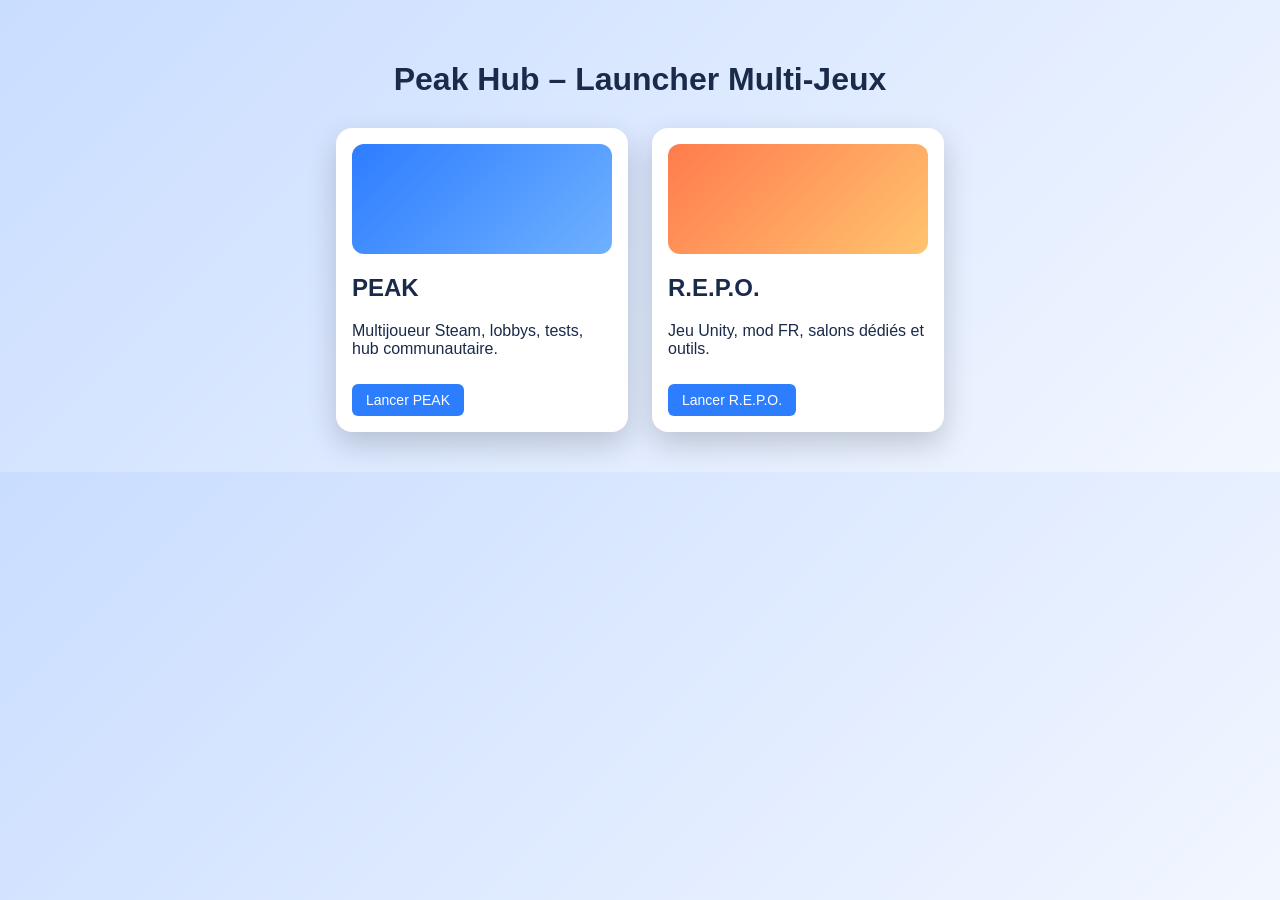
<file: index.html>
<!DOCTYPE html>
<html lang="fr">
<head>
    <meta charset="UTF-8">
    <title>Peak Hub – Launcher</title>
    <link rel="stylesheet" href="shared.css">
</head>
<body>
<div class="launcher-container">
    <h1>Peak Hub – Launcher Multi‑Jeux</h1>

    <div class="games-grid">
        <!-- Carte PEAK -->
        <div class="game-card">
            <div class="game-banner peak-banner"></div>
            <h2>PEAK</h2>
            <p>Multijoueur Steam, lobbys, tests, hub communautaire.</p>
            <button onclick="location.href='peak/index.html'">Lancer PEAK</button>
        </div>

        <!-- Carte R.E.P.O. -->
        <div class="game-card">
            <div class="game-banner repo-banner"></div>
            <h2>R.E.P.O.</h2>
            <p>Jeu Unity, mod FR, salons dédiés et outils.</p>
            <button onclick="location.href='repo/index.html'">Lancer R.E.P.O.</button>
        </div>
    </div>
</div>
</body>
</html>
</file>
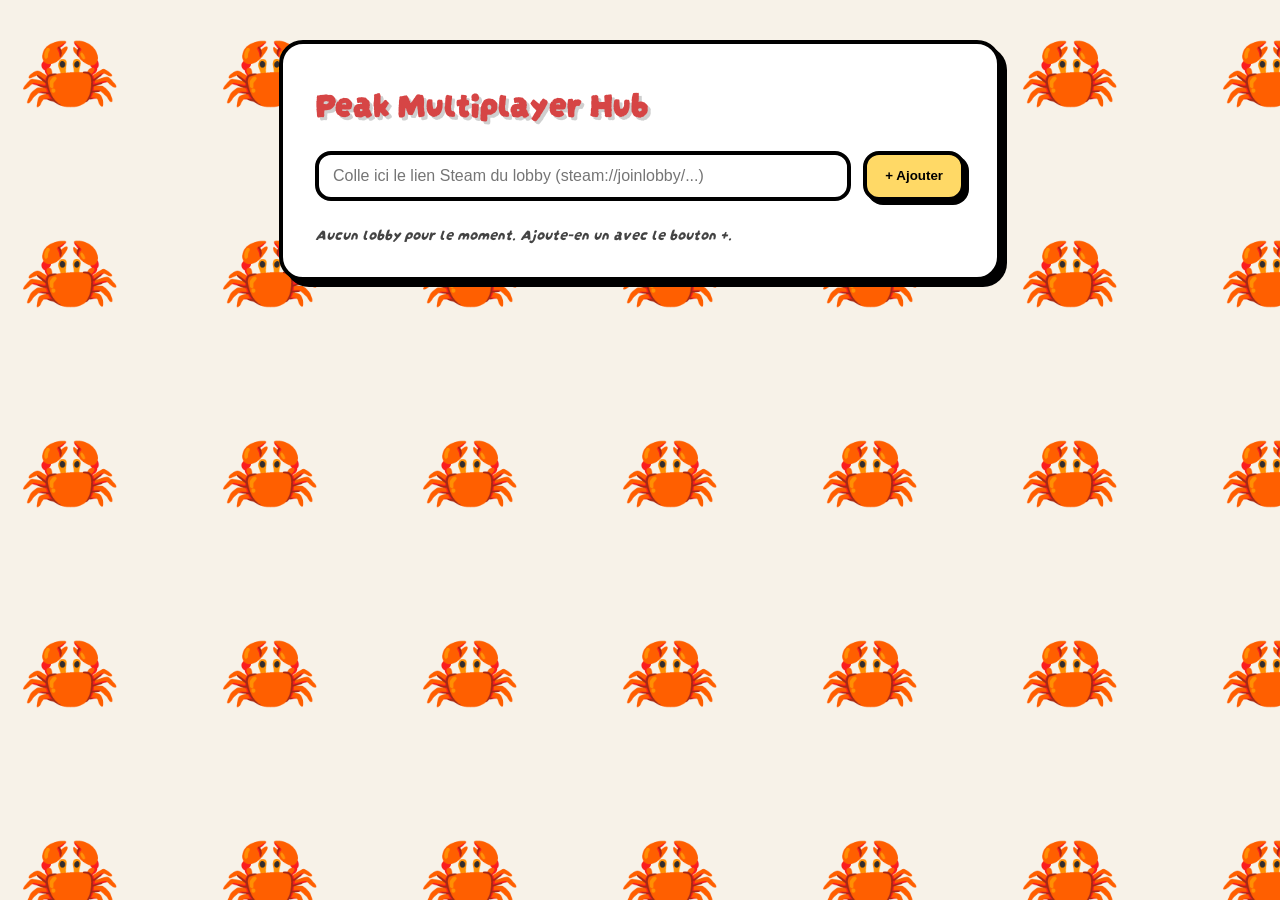
<file: HUB.html>
<!DOCTYPE html>
<html lang="fr">
<head>
  <meta charset="UTF-8">
  <title>Peak Multiplayer Hub</title>

  <!-- Police Peak -->
  <link href="https://fonts.googleapis.com/css2?family=Darumadrop+One&display=swap" rel="stylesheet">

  <style>
    body {
      font-family: "Darumadrop One", sans-serif;
      background: #f7f2e8;
      background-image: url("data:image/svg+xml,%3Csvg width='200' height='200' xmlns='http://www.w3.org/2000/svg'%3E%3Ctext x='20' y='100' font-size='80' fill='%23e8dcc4' font-family='sans-serif'%3E🦀%3C/text%3E%3C/svg%3E");
      background-repeat: repeat;
      margin: 0;
      padding: 0;
      display: flex;
      justify-content: center;
      align-items: flex-start;
      min-height: 100vh;
    }

    .app {
      margin-top: 40px;
      background: #fff;
      border-radius: 24px;
      padding: 32px;
      width: 100%;
      max-width: 650px;
      border: 4px solid #000;
      box-shadow: 6px 6px 0 #000;
    }

    h1 {
      margin-top: 0;
      font-size: 2.2rem;
      color: #d64545;
      text-shadow: 3px 3px 0 #00000030;
    }

    .input-row {
      display: flex;
      gap: 12px;
      margin-bottom: 20px;
    }

    input[type="text"] {
      flex: 1;
      padding: 12px 14px;
      border-radius: 16px;
      border: 4px solid #000;
      background: #fff;
      color: #000;
      font-size: 1rem;
    }

    button {
      border: 4px solid #000;
      border-radius: 16px;
      padding: 12px 18px;
      cursor: pointer;
      font-weight: 600;
      background: #ffd966;
      color: #000;
      box-shadow: 4px 4px 0 #000;
      transition: transform 0.1s;
    }

    button:active {
      transform: translateY(2px);
      box-shadow: 2px 2px 0 #000;
    }

    .lobbies {
      margin-top: 20px;
    }

    .lobby {
      display: flex;
      justify-content: space-between;
      align-items: center;
      padding: 14px 16px;
      border-radius: 18px;
      background: #fff;
      border: 4px solid #000;
      margin-bottom: 12px;
      box-shadow: 4px 4px 0 #000;
    }

    .lobby a {
      color: #3b82f6;
      text-decoration: none;
      font-size: 1.1rem;
    }

    .lobby button {
      background: #ff6b6b;
      color: #fff;
    }

    .empty {
      font-size: 1rem;
      color: #444;
      font-style: italic;
    }

    .error {
      color: #d64545;
      font-size: 1rem;
      margin-bottom: 6px;
    }
  </style>
</head>

<body>
  <div class="app">
    <h1>Peak Multiplayer Hub</h1>

    <div id="error" class="error" style="display:none;"></div>

    <div class="input-row">
      <input
        type="text"
        id="steamLink"
        placeholder="Colle ici le lien Steam du lobby (steam://joinlobby/...)"
      />
      <button id="addLobbyBtn">+ Ajouter</button>
    </div>

    <div class="lobbies" id="lobbiesContainer"></div>
  </div>

  <script>
    const STORAGE_KEY = 'peak_lobbies';

    const steamInput = document.getElementById('steamLink');
    const addBtn = document.getElementById('addLobbyBtn');
    const container = document.getElementById('lobbiesContainer');
    const errorBox = document.getElementById('error');

    function loadLobbies() {
      const raw = localStorage.getItem(STORAGE_KEY);
      if (!raw) return [];
      try {
        return JSON.parse(raw);
      } catch {
        return [];
      }
    }

    function saveLobbies(lobbies) {
      localStorage.setItem(STORAGE_KEY, JSON.stringify(lobbies));
    }

    function renderLobbies() {
      const lobbies = loadLobbies();
      container.innerHTML = '';

      if (lobbies.length === 0) {
        const empty = document.createElement('div');
        empty.className = 'empty';
        empty.textContent = 'Aucun lobby pour le moment. Ajoute-en un avec le bouton +.';
        container.appendChild(empty);
        return;
      }

      lobbies.forEach((lobby, index) => {
        const row = document.createElement('div');
        row.className = 'lobby';

        const link = document.createElement('a');
        link.href = lobby.url;
        link.textContent = lobby.label || lobby.url;
        link.target = '_blank';

        const removeBtn = document.createElement('button');
        removeBtn.textContent = 'Supprimer';
        removeBtn.addEventListener('click', () => {
          const updated = loadLobbies().filter((_, i) => i !== index);
          saveLobbies(updated);
          renderLobbies();
        });

        row.appendChild(link);
        row.appendChild(removeBtn);
        container.appendChild(row);
      });
    }

    function showError(msg) {
      errorBox.textContent = msg;
      errorBox.style.display = 'block';
      setTimeout(() => {
        errorBox.style.display = 'none';
      }, 3000);
    }

    function isValidSteamLink(url) {
      return url.startsWith('steam://') ||
             url.includes('store.steampowered.com') ||
             url.includes('steamcommunity.com');
    }

    function addLobby() {
      const value = steamInput.value.trim();
      if (!value) {
        showError('Merci de coller un lien Steam.');
        return;
      }

      if (!isValidSteamLink(value)) {
        showError('Ce lien ne ressemble pas à un lien Steam valide.');
        return;
      }

      const lobbies = loadLobbies();
      if (lobbies.some(l => l.url === value)) {
        showError('Ce lobby est déjà dans la liste.');
        return;
      }

      lobbies.push({
        url: value,
        label: 'Lobby Peak'
      });

      saveLobbies(lobbies);
      steamInput.value = '';
      renderLobbies();
    }

    addBtn.addEventListener('click', addLobby);
    steamInput.addEventListener('keydown', (e) => {
      if (e.key === 'Enter') addLobby();
    });

    renderLobbies();
  </script>
</body>
</html>
</file>
<file: shared.css>
body {
    margin: 0;
    padding: 40px;
    font-family: Arial, sans-serif;
    background: linear-gradient(135deg, #c9ddff, #f3f7ff);
    color: #1a2a4a;
}

.launcher-container {
    max-width: 900px;
    margin: 0 auto;
    text-align: center;
}

h1 {
    margin-bottom: 30px;
}

.games-grid {
    display: flex;
    gap: 24px;
    justify-content: center;
    flex-wrap: wrap;
}

.game-card {
    background: white;
    border-radius: 16px;
    box-shadow: 0 12px 30px rgba(0,0,0,0.18);
    width: 260px;
    padding: 16px;
    text-align: left;
    transition: transform 0.2s ease, box-shadow 0.2s ease;
}

.game-card:hover {
    transform: translateY(-6px);
    box-shadow: 0 18px 40px rgba(0,0,0,0.25);
}

.game-banner {
    height: 110px;
    border-radius: 12px;
    margin-bottom: 12px;
    background-size: cover;
    background-position: center;
}

.peak-banner {
    background: linear-gradient(135deg, #2d7dff, #6fb1ff);
}

.repo-banner {
    background: linear-gradient(135deg, #ff7b4d, #ffc46f);
}

button {
    margin-top: 10px;
    padding: 8px 14px;
    border: none;
    border-radius: 6px;
    background: #2d7dff;
    color: white;
    cursor: pointer;
    font-size: 14px;
}

button:hover {
    background: #225fcc;
}
</file>
